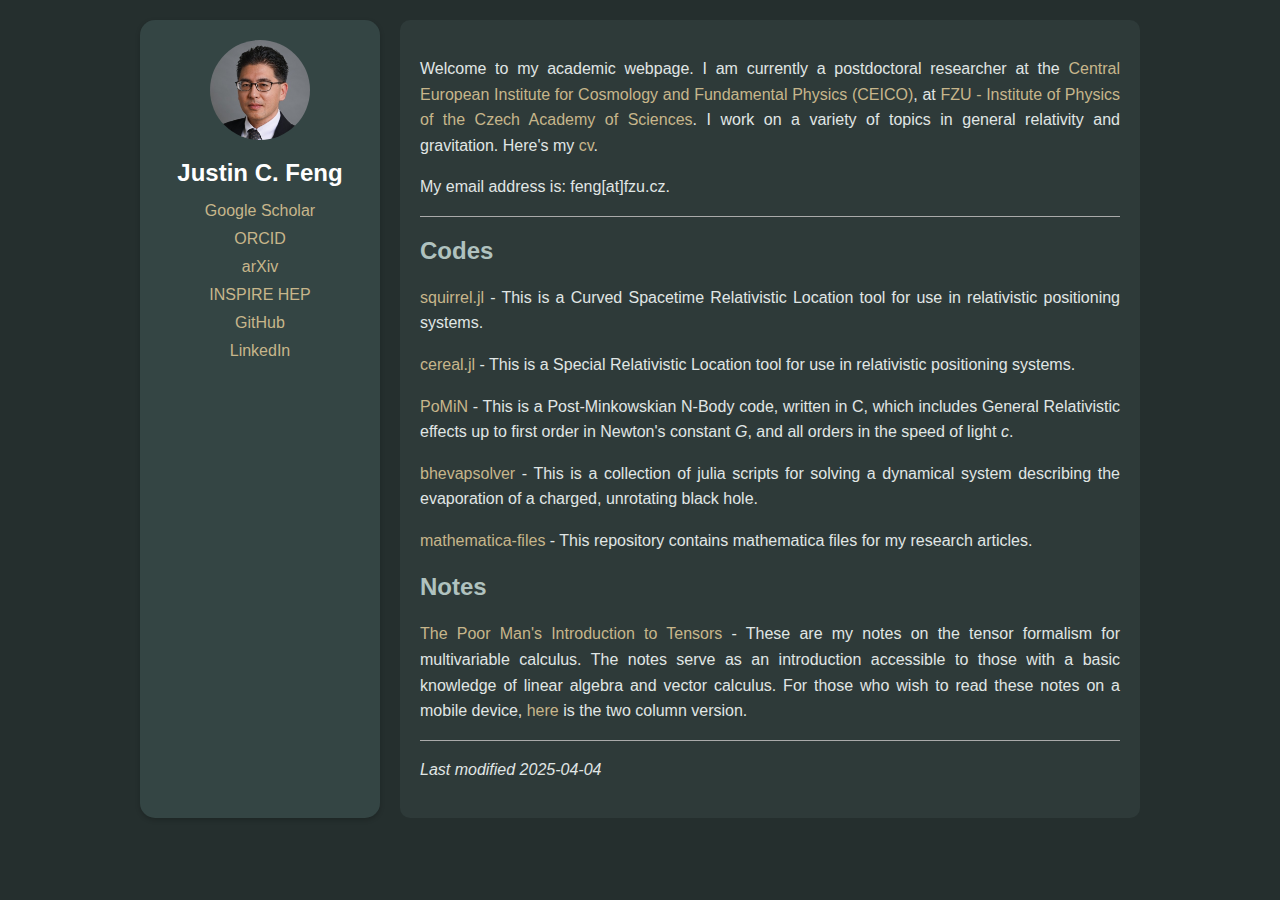
<file: index.html>
<!DOCTYPE html>
<html lang="en">
<head>
  <meta charset="UTF-8">
  <meta name="viewport" content="width=device-width, initial-scale=1.0">
  <title>Justin C. Feng</title>
  <link rel="stylesheet" href="./styles.css">
</head>
<body>
  <div class="wrapper">
    <div class="sidebar">
    <img src="JCF24s.jpg" alt="Justin C. Feng" class="profile-pic">
      <h1>Justin C. Feng</h1>
      <nav>
        <a href="https://scholar.google.com/citations?user=BoELrRgAAAAJ&hl=en">Google Scholar</a>
        <a href="https://orcid.org/0000-0003-2441-5801">ORCID</a>
        <a href="http://arxiv.org/a/feng_j_1">arXiv</a>
        <a href="https://inspirehep.net/authors/1723180">INSPIRE HEP</a>
        <a href="https://github.com/justincfeng">GitHub</a>
        <a href="https://www.linkedin.com/in/justincfeng/">LinkedIn</a>
      </nav>
    </div>
    <div class="content">

      <section id="about">
        <p align="justify">Welcome to my academic webpage. I am currently a postdoctoral researcher at the <A HREF="https://ceico.cz/">Central European Institute for Cosmology and Fundamental Physics (CEICO)</A>, at <A HREF="https://www.fzu.cz/">FZU - Institute of Physics of the Czech Academy of Sciences</A>. I work on a variety of topics in general relativity and gravitation. Here's my <A HREF="cv.pdf">cv</A>.</p>

        <p align="justify">My email address is: feng[at]fzu.cz.</p>
      </section>

      <hr color="#AAAAAA" noshade size="1px">

      </section>

      <section id="codes">
        <h2>Codes</h2>

        <p align="justify"><A HREF="https://github.com/justincfeng/squirrel.jl">squirrel.jl</A> - This is a Curved Spacetime Relativistic Location tool for use in relativistic positioning systems.</p>

        <p align="justify"><A HREF="https://github.com/justincfeng/cereal.jl">cereal.jl</A> - This is a Special Relativistic Location tool for use in relativistic positioning systems.</p>

        <p align="justify"><A HREF="https://github.com/justincfeng/PoMiN">PoMiN</A> - This is a Post-Minkowskian N-Body code, written in C, which includes General Relativistic effects up to first order in Newton's constant <i>G</i>, and all orders in the speed of light <i>c</i>.</p>

        <p align="justify"><A HREF="https://github.com/justincfeng/bhevapsolver">bhevapsolver</A> - This is a collection of julia scripts for solving a dynamical system describing the evaporation of a charged, unrotating black hole.</p>

        <p align="justify"><A HREF="https://github.com/justincfeng/mathematica-files">mathematica-files</A> - This repository contains mathematica files for my research articles.</p>

      </section>

      <section id="notes">
        <h2>Notes</h2>

        <p align="justify"><A HREF="Tensors_Poor_Man.pdf">The Poor Man's Introduction to Tensors</A> - These are my notes on the tensor formalism for multivariable calculus. The notes serve as an introduction accessible to those with a basic knowledge of linear algebra and vector calculus. For those who wish to read these notes on a mobile device, <A HREF="Tensors_Poor_Man_2c.pdf">here</A> is the two column version. <br></p>

      </section>

      <hr color="#AAAAAA" noshade size="1px">

      <p><i>Last modified 2025-04-04</i></p>
    </div>
  </div>
</body>
</html>
</file>
<file: styles.css>
html, body {
  background-color: #252f2e; /* Dark green-gray */
  margin: 0;
  padding: 0;
}

body {
  font-family: Arial, sans-serif;
  color: #e0e6e5; /* Off-white text */
}

.wrapper {
  max-width: 1000px;
  margin: 20px auto;
  display: flex;
  gap: 20px;
}

.sidebar {
  width: 200px;
  background-color: #344544; /* Muted blue-green */
  padding: 20px;
  border-radius: 15px;
  box-shadow: 0 2px 5px rgba(0, 0, 0, 0.2);
  text-align: center;
}

.sidebar .profile-pic {
  width: 100px;
  height: 100px;
  border-radius: 50%;
  margin-bottom: 15px;
}

.sidebar h1 {
  font-size: 1.5em;
  color: #ffffff; /* Pure white */
  margin: 0 0 15px 0;
}

.sidebar nav a {
  display: block;
  color: #c7b68b; /* Softer earthy brown */
  text-decoration: none;
  margin: 10px 0;
}

.sidebar nav a:hover {
  color: #a2b8b5; /* Subtle blue-green */
}

.content {
  flex: 1;
  padding: 20px;
  background-color: #2e3a39; /* Darker green-gray */
  border-radius: 10px;
}

.content h2 {
  color: #b0c2bf; /* Light blue-green */
}

.content p {
  line-height: 1.6;
}

.content a {
  color: #c7b68b; /* Match sidebar links */
  text-decoration: none;
}

.content a:hover {
  color: #a2b8b5; /* Match sidebar hover */
}

/* Mobile Fix */
@media (max-width: 768px) {
  .wrapper {
    flex-direction: column; /* Stack vertically */
    margin: 10px; /* Reduce side margins */
  }

  .sidebar {
    width: auto; /* Full width on mobile */
    margin-bottom: 20px; /* Space below sidebar */
  }
}
</file>
